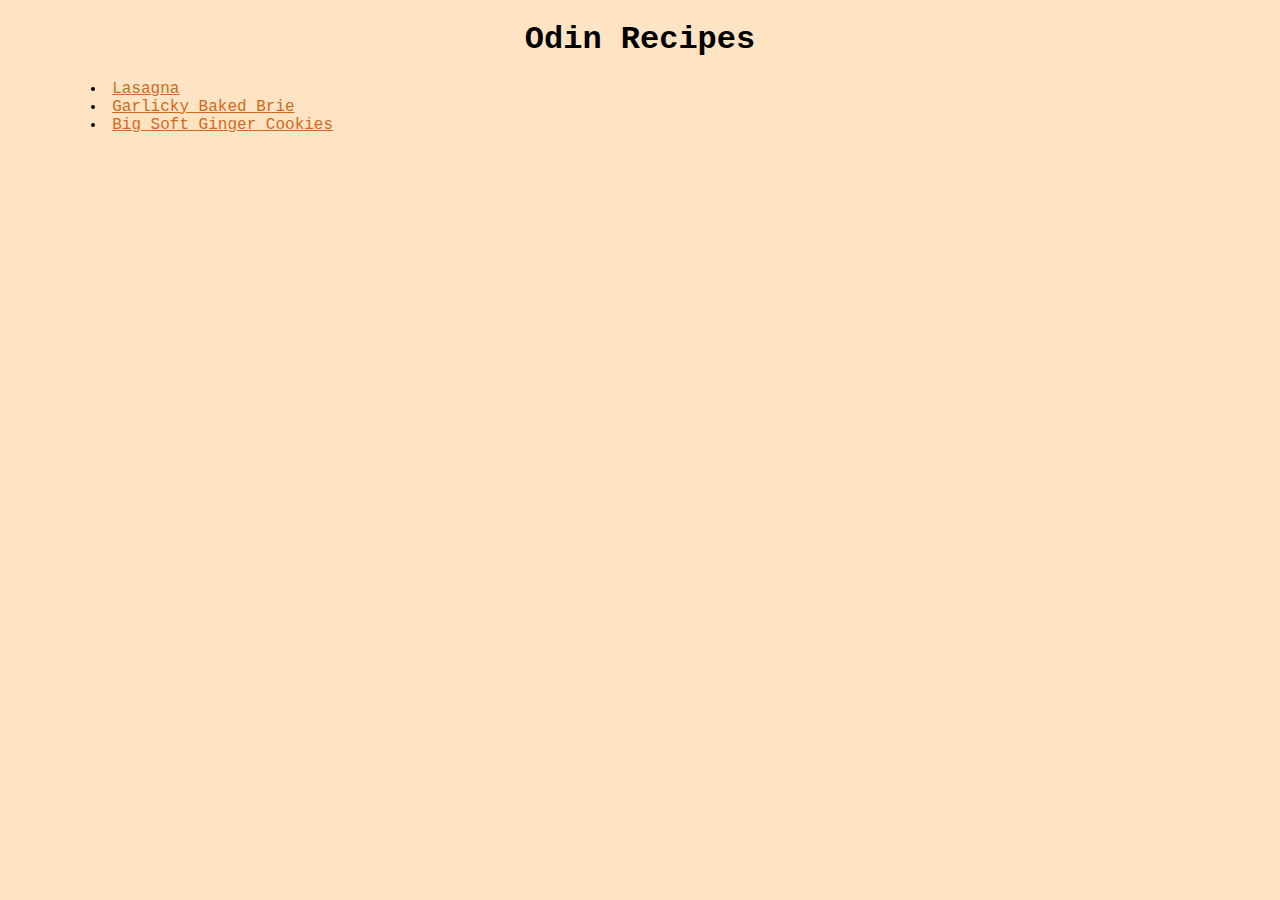
<file: index.html>
<!DOCTYPE html>
<html lang="en">
<head>
    <meta charset="UTF-8">
    <meta http-equiv="X-UA-Compatible" content="IE=edge">
    <meta name="viewport" content="width=device-width, initial-scale=1.0">
    <title>Odin Recipes</title>
    <link rel="stylesheet" href="style.css">
</head>
<body>
   <h1>Odin Recipes</h1> 
   <ul>
    <li><a href="./recipes/lasagna.html">Lasagna</a></li>
    <li><a href="./recipes/garlicky-baked-brie.html">Garlicky Baked Brie</a></li>
    <li><a href="./recipes/big-soft-ginger-cookies.html">Big Soft Ginger Cookies</a></li>
   </ul>
</body>
</html>
</file>
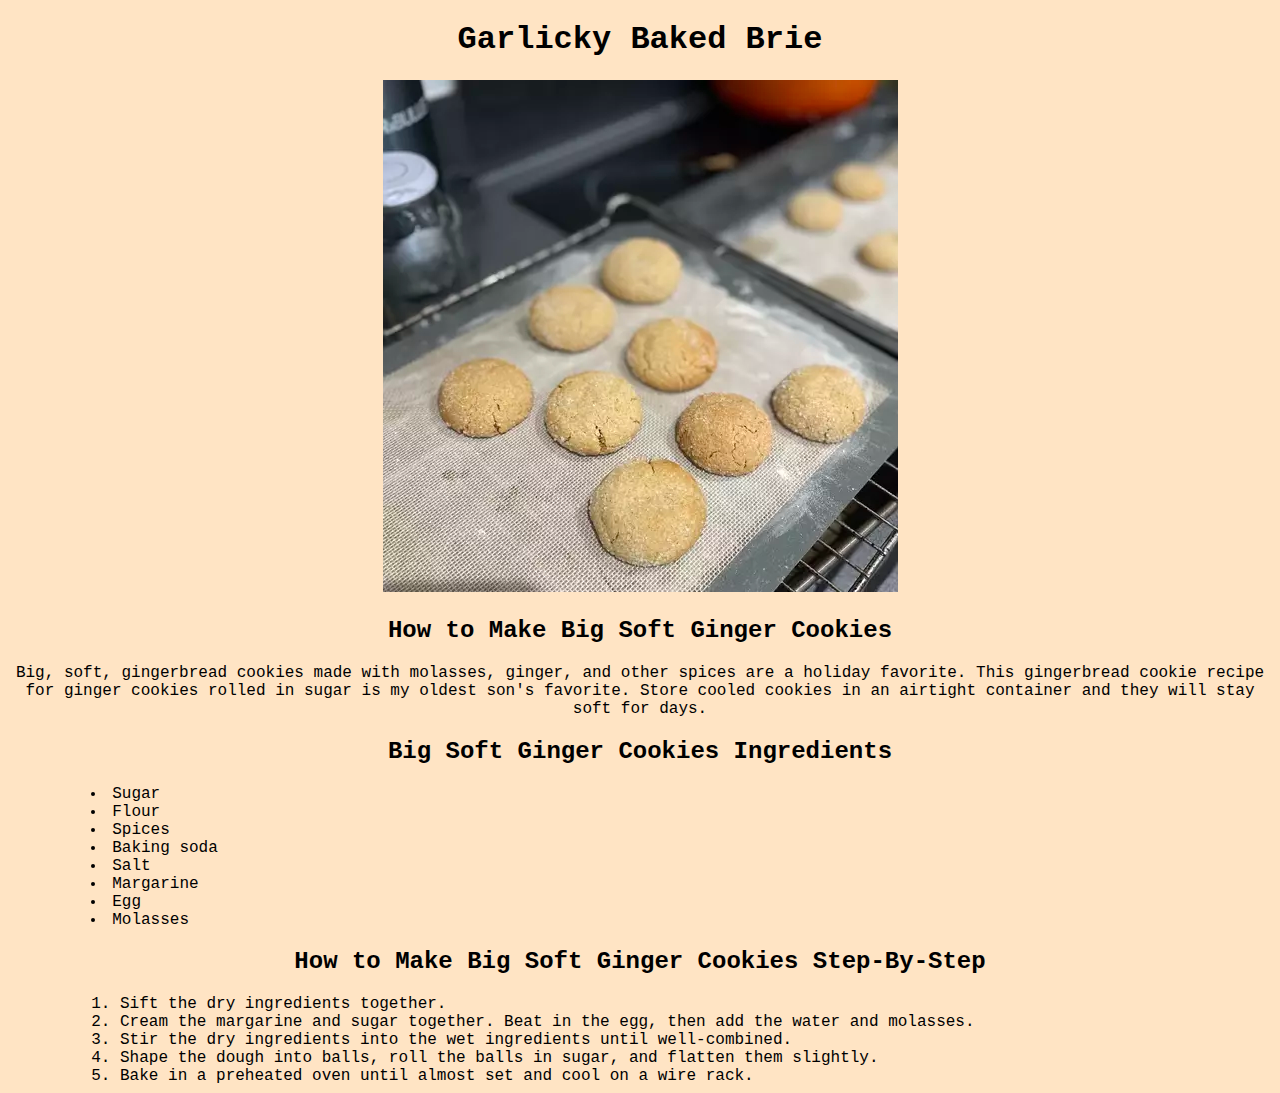
<file: recipes/big-soft-ginger-cookies.html>
<!DOCTYPE html>
<html lang="en">
<head>
    <meta charset="UTF-8">
    <meta http-equiv="X-UA-Compatible" content="IE=edge">
    <meta name="viewport" content="width=device-width, initial-scale=1.0">
    <title>Big Soft Ginger Cookies</title>
    <link rel="stylesheet" href="../style.css">
</head>
<body>
    <h1>Garlicky Baked Brie</h1>
    <img src="./big-soft-ginger-cookies.webp" alt="A tray of ginger cookies.">
    <h2>How to Make Big Soft Ginger Cookies</h2>
    <p>Big, soft, gingerbread cookies made with molasses, ginger, and other spices are a holiday favorite. This gingerbread cookie recipe for ginger cookies rolled in sugar is my oldest son's favorite. Store cooled cookies in an airtight container and they will stay soft for days.</p>
    <h2>Big Soft Ginger Cookies Ingredients</h2>
    <ul>
        <li>Sugar</li>
        <li>Flour</li>
        <li>Spices</li>
        <li>Baking soda</li>
        <li>Salt</li>
        <li>Margarine</li>
        <li>Egg</li>
        <li>Molasses</li>
     </ul>
    <h2>How to Make Big Soft Ginger Cookies Step-By-Step</h2>
    <ol>
        <li>Sift the dry ingredients together.</li>
        <li>Cream the margarine and sugar together. Beat in the egg, then add the water and molasses.</li>
        <li>Stir the dry ingredients into the wet ingredients until well-combined.</li>
        <li>Shape the dough into balls, roll the balls in sugar, and flatten them slightly.</li>
        <li>Bake in a preheated oven until almost set and cool on a wire rack.</li>
    </ol>
</body>
</html>
</file>
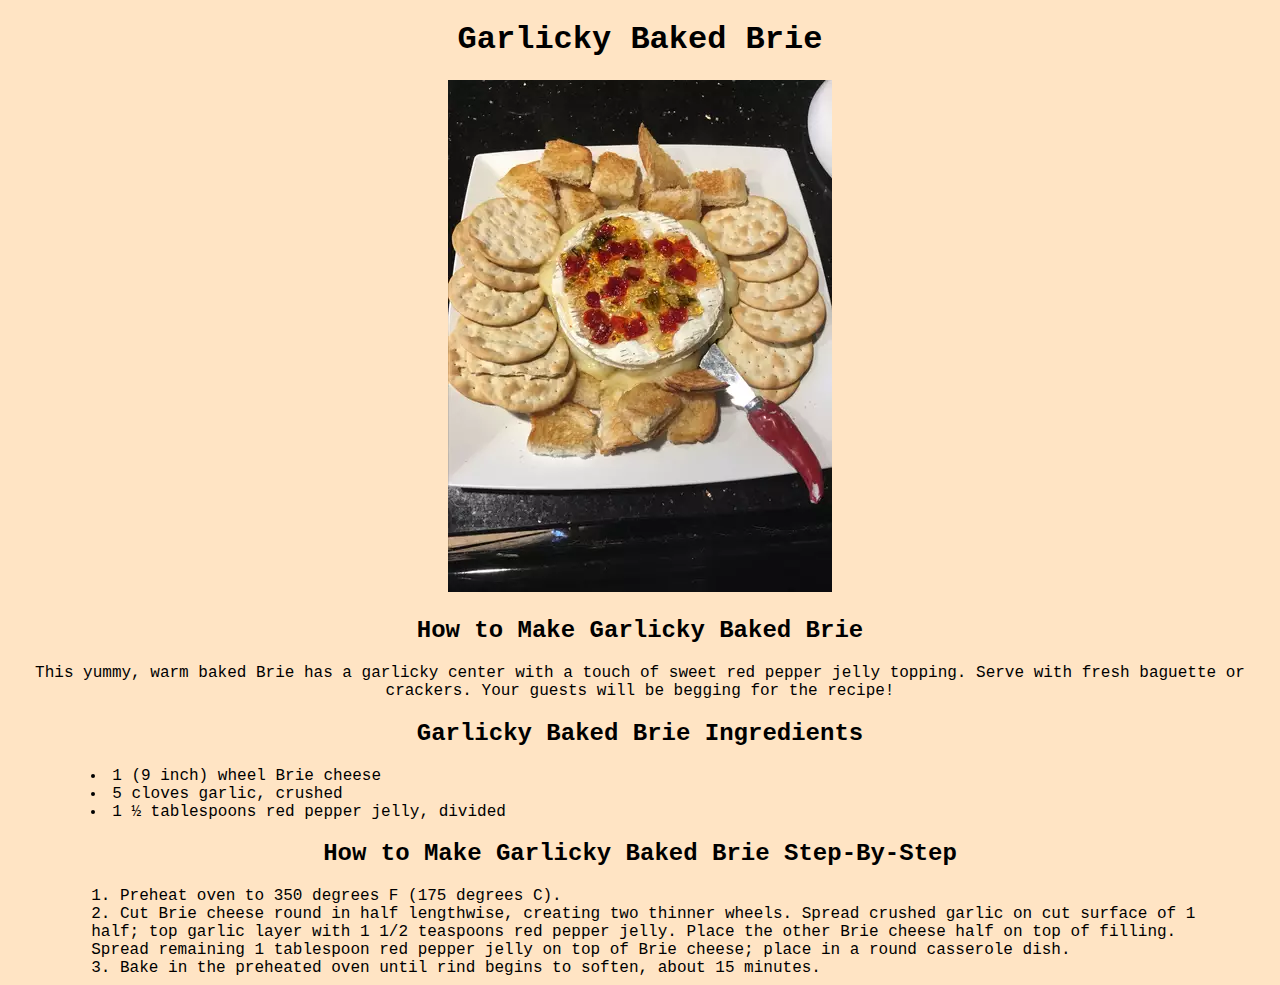
<file: recipes/garlicky-baked-brie.html>
<!DOCTYPE html>
<html lang="en">
<head>
    <meta charset="UTF-8">
    <meta http-equiv="X-UA-Compatible" content="IE=edge">
    <meta name="viewport" content="width=device-width, initial-scale=1.0">
    <title>Garlicky Baked Brie</title>
    <link rel="stylesheet" href="../style.css">
</head>
<body>
    <h1>Garlicky Baked Brie</h1>
    <img src="./garlicky-baked-brie.webp" alt="A plate of garlicky baked brie crackers.">
    <h2>How to Make Garlicky Baked Brie</h2>
    <p>This yummy, warm baked Brie has a garlicky center with a touch of sweet red pepper jelly topping. Serve with fresh baguette or crackers. Your guests will be begging for the recipe!</p>
    <h2>Garlicky Baked Brie Ingredients</h2>
    <ul>
        <li>1 (9 inch) wheel Brie cheese</li>
        <li>5 cloves garlic, crushed</li>
        <li>1 ½ tablespoons red pepper jelly, divided</li>
     </ul>
    <h2>How to Make Garlicky Baked Brie Step-By-Step</h2>
    <ol>
        <li>Preheat oven to 350 degrees F (175 degrees C).</li>
        <li>Cut Brie cheese round in half lengthwise, creating two thinner wheels. Spread crushed garlic on cut surface of 1 half; top garlic layer with 1 1/2 teaspoons red pepper jelly. Place the other Brie cheese half on top of filling. Spread remaining 1 tablespoon red pepper jelly on top of Brie cheese; place in a round casserole dish.</li>
        <li>Bake in the preheated oven until rind begins to soften, about 15 minutes.</li>
    </ol>
</body>
</html>
</file>
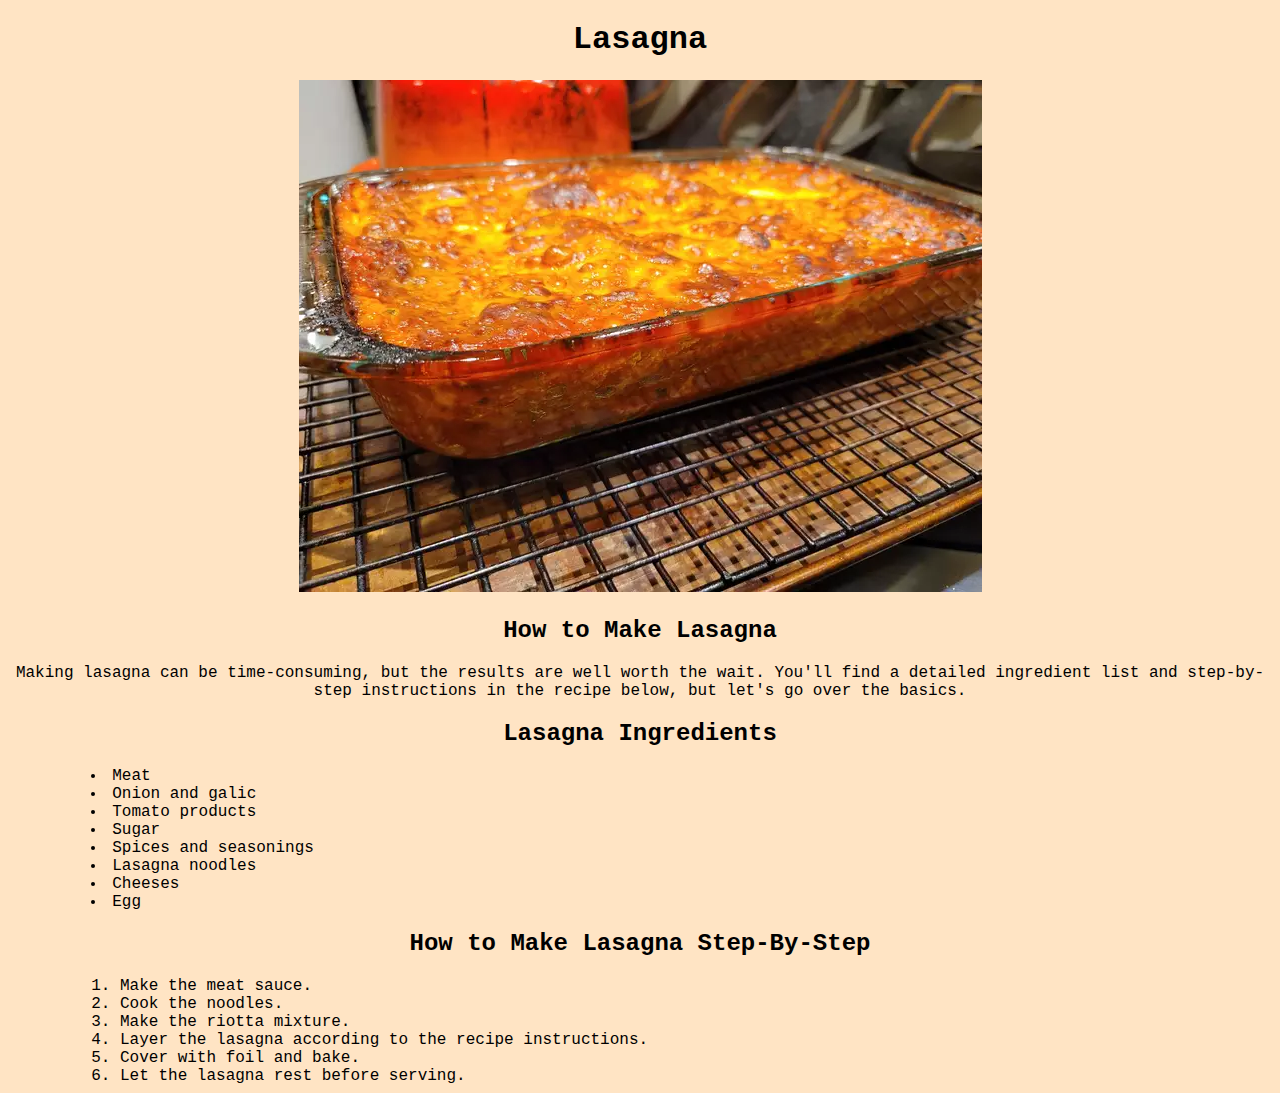
<file: recipes/lasagna.html>
<!DOCTYPE html>
<html lang="en">
<head>
    <meta charset="UTF-8">
    <meta http-equiv="X-UA-Compatible" content="IE=edge">
    <meta name="viewport" content="width=device-width, initial-scale=1.0">
    <title>Lasagna</title>
    <link rel="stylesheet" href="../style.css">
</head>
<body>
    <h1>Lasagna</h1>
    <img src="./lasagna.webp" alt="A tray of lasagna.">
    <h2>How to Make Lasagna</h2>
    <p>Making lasagna can be time-consuming, but the results are well worth the wait. You'll find a detailed ingredient list and step-by-step instructions in the recipe below, but let's go over the basics.</p>
    <h2>Lasagna Ingredients</h2>
    <ul>
        <li>Meat</li>
        <li>Onion and galic</li>
        <li>Tomato products</li>
        <li>Sugar</li>
        <li>Spices and seasonings</li>
        <li>Lasagna noodles</li>
        <li>Cheeses</li>
        <li>Egg</li>
    </ul>
    <h2>How to Make Lasagna Step-By-Step</h2>
    <ol>
        <li>Make the meat sauce.</li>
        <li>Cook the noodles.</li>
        <li>Make the riotta mixture.</li>
        <li>Layer the lasagna according to the recipe instructions.</li>
        <li>Cover with foil and bake.</li>
        <li>Let the lasagna rest before serving.</li>
    </ol>
</body>
</html>
</file>
<file: style.css>
body {
    background-color: bisque;
    font-family:'Courier New', Courier, monospace;
    text-align: center;
}
a {
    color: chocolate;
}
img {
    height: auto;
    max-width: 80%;
}
ol, ul {
    text-align: left;
    margin: auto;
    max-width: 90%;
    list-style-position: inside;
}
</file>
